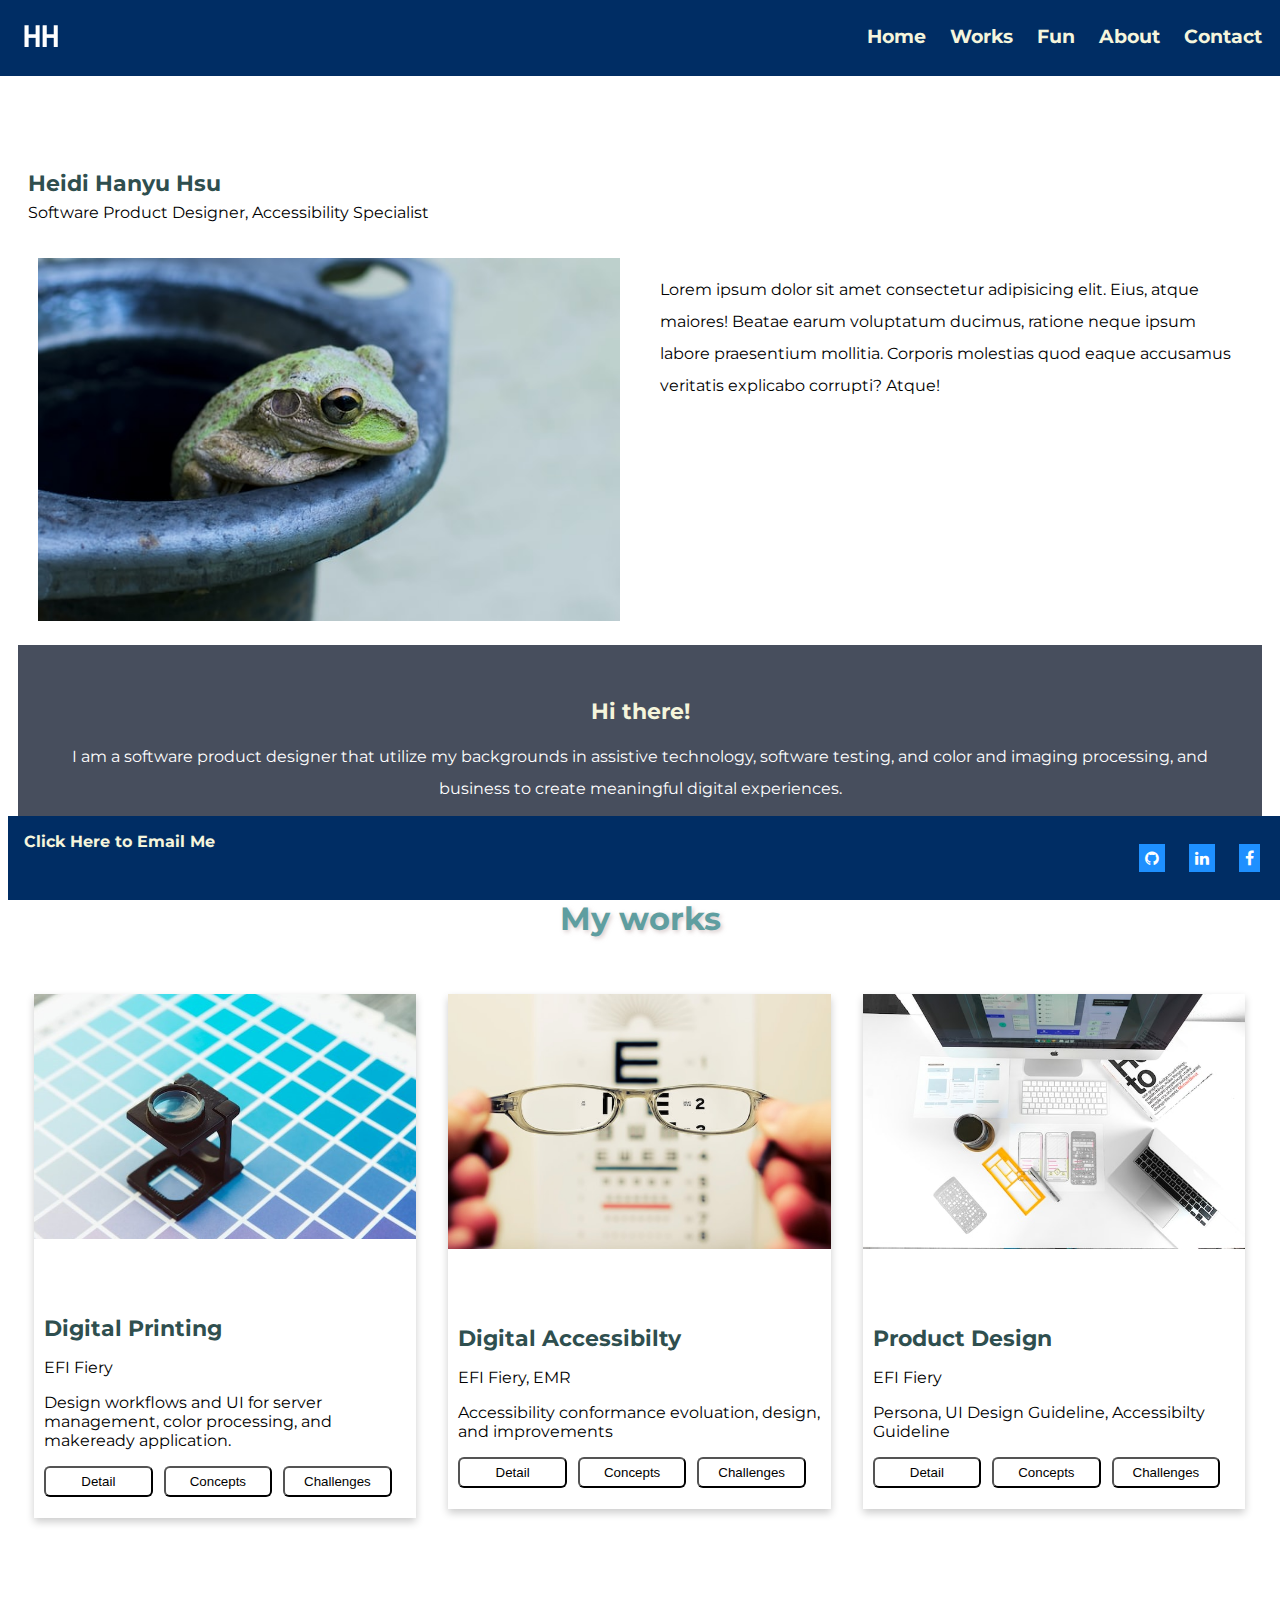
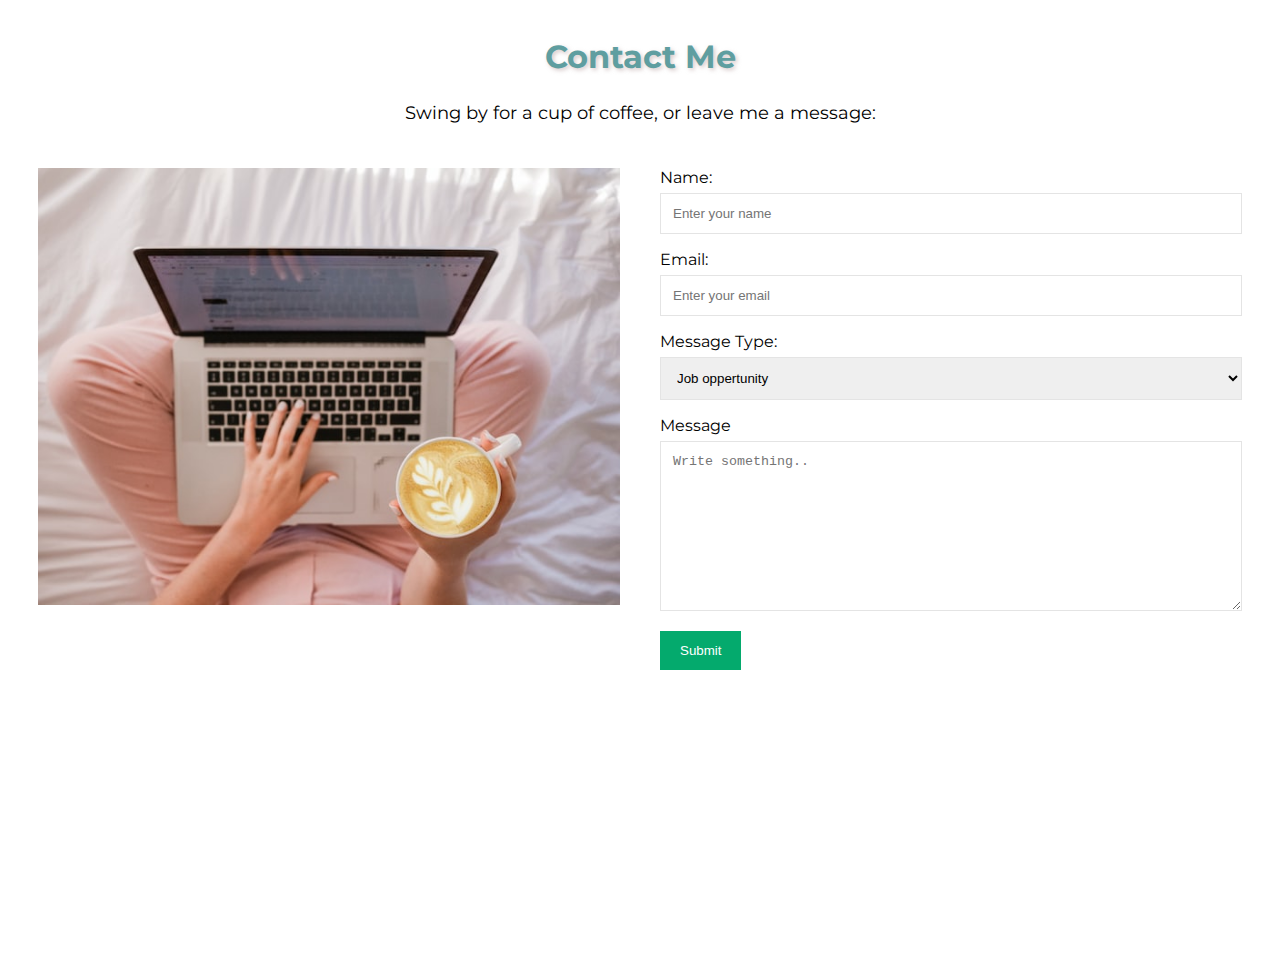
<file: index.html>
<!DOCTYPE html>
<html lang="en">
<head>
    <meta charset="UTF-8">
    <meta http-equiv="X-UA-Compatible" content="IE=edge">
    <meta name="viewport" content="width=device-width, initial-scale=1.0">
    <link rel="stylesheet" href="styles.css">
    <link rel="stylesheet" href="https://cdnjs.cloudflare.com/ajax/libs/font-awesome/4.7.0/css/font-awesome.min.css">
    <title>Heidi Hsu portfolio</title>
</head>

<body>
    <header>
        <nav>
            <a class="logo" href="index.com">
                <img src="images/i_HH.png" alt="logo"> </a>
            <ul class="menu-list">
                <li><a href="index.html">Home</a></li>
                <li><a href="works.html">Works</a></li>
                <li><a href="fun.html">Fun</a></li>
                <li><a href="aboutMe.html">About</a></li>
                <li><a href="contact.html">Contact</a></li>
                </ul>
        </nav>
    </header>   

<main>
<div class="container">
  <div class="title">
   <h3>Heidi Hanyu Hsu</h3>
   <p style="margin:0;">Software Product Designer, Accessibility Specialist </p> 
  </div>
  
  <div class="row">
    <div class="column">
      <img src="images/frogpot.jpg" style="width:100%">
    </div>
    <div class="column">
        <p style="line-height: 200%;">Lorem ipsum dolor sit amet consectetur adipisicing elit. Eius, atque maiores! Beatae earum voluptatum ducimus, ratione neque ipsum labore praesentium mollitia. Corporis molestias quod eaque accusamus veritatis explicabo corrupti? Atque!</p>
    </div>
  </div>

<div class="aboutSum">
    <h3 style="color:beige;">Hi there!</h3>
    <p style="line-height: 200%;">I am a software product designer that utilize my backgrounds in assistive technology, software testing, and color and imaging processing, and business to create meaningful digital experiences.
</div>
  
<h2 style="text-align:center; margin:3rem;">My works</h2>
  <div class="row">
    <div class="column3">
      <div class="card">
        <img src="images/loop.jpg" alt="loop" style="width:100%">
        <div class="container">
          <h3>Digital Printing</h3>
          <p>EFI Fiery</p>
          <p>Design workflows and UI for server management, color processing, and makeready application.</p>
          <p><button class="btn">Detail</button></p>
          <p><button class="btn">Concepts</button></p>
          <p><button class="btn">Challenges</button></p>
        </div>
      </div>
    </div>
  
    <div class="column3">
      <div class="card">
        <img src="images/A11y.jpg" alt="Accessibility Improvements" style="width:100%">
        <div class="container">
          <h3>Digital Accessibilty</h3>
          <p>EFI Fiery, EMR</p>
          <p>Accessibility conformance evoluation, design, and improvements</p>
          <p><button class="btn">Detail</button></p>
          <p><button class="btn">Concepts</button></p>
          <p><button class="btn">Challenges</button></p>
        </div>
      </div>
    </div>
  
    <div class="column3">
      <div class="card">
        <img src="images/PDG.jpg" alt="John" style="width:100%">
        <div class="container">
            <h3>Product Design</h3>
            <p>EFI Fiery</p>
            <p>Persona, UI Design Guideline, Accessibilty Guideline </p>
            <p><button class="btn">Detail</button></p>
            <p><button class="btn">Concepts</button></p>
            <p><button class="btn">Challenges</button></p>
        </div>
      </div>
    </div>
  </div>

  <div style="text-align:center">
    <h2>Contact Me</h2>
    <p style="font-size: large">Swing by for a cup of coffee, or leave me a message:</p>
  </div>

  <div class="row">
    <div class="column">
      <img src="images/coffe-laptop.jpg" style="width:100%">
    </div>

    <div class="column">
      <form action="/action_page.php">
        <label for="name">Name:</label>
        <input type="text" id="name" name="name" placeholder="Enter your name">

        <label for="email">Email:</label>
        <input type="email" id="email" name="email" placeholder="Enter your email">

        <label for="topic">Message Type:</label>
        <select id="topic" name="topic">
          <option value="job">Job oppertunity</option>
          <option value="design">Design idea</option>
          <option value="fun">Fun stuff</option>
          <option value="hello">Suggestions</option>
          <option value="other">Others</option>
        </select>

        <label for="message">Message</label>
        <textarea id="message" name="message" placeholder="Write something.." style="height:170px"></textarea>
      
        <input type="submit" value="Submit">

      </form>
    </div>
</div>
</div>
</main>
 
 

<footer>
    <div class="footer-email">
        <a href="mailto:yourEmail@example.com">
        Click Here to Email Me</a>
    </div>
    <div class="footer-icons">
        <a href="#" class="fa fa-facebook"></a>
        <a href="#" class="fa fa-linkedin"></a>
        <a href="#" class="fa fa-github"></a>
    </div>
</footer>


</body>
</html>
</file>
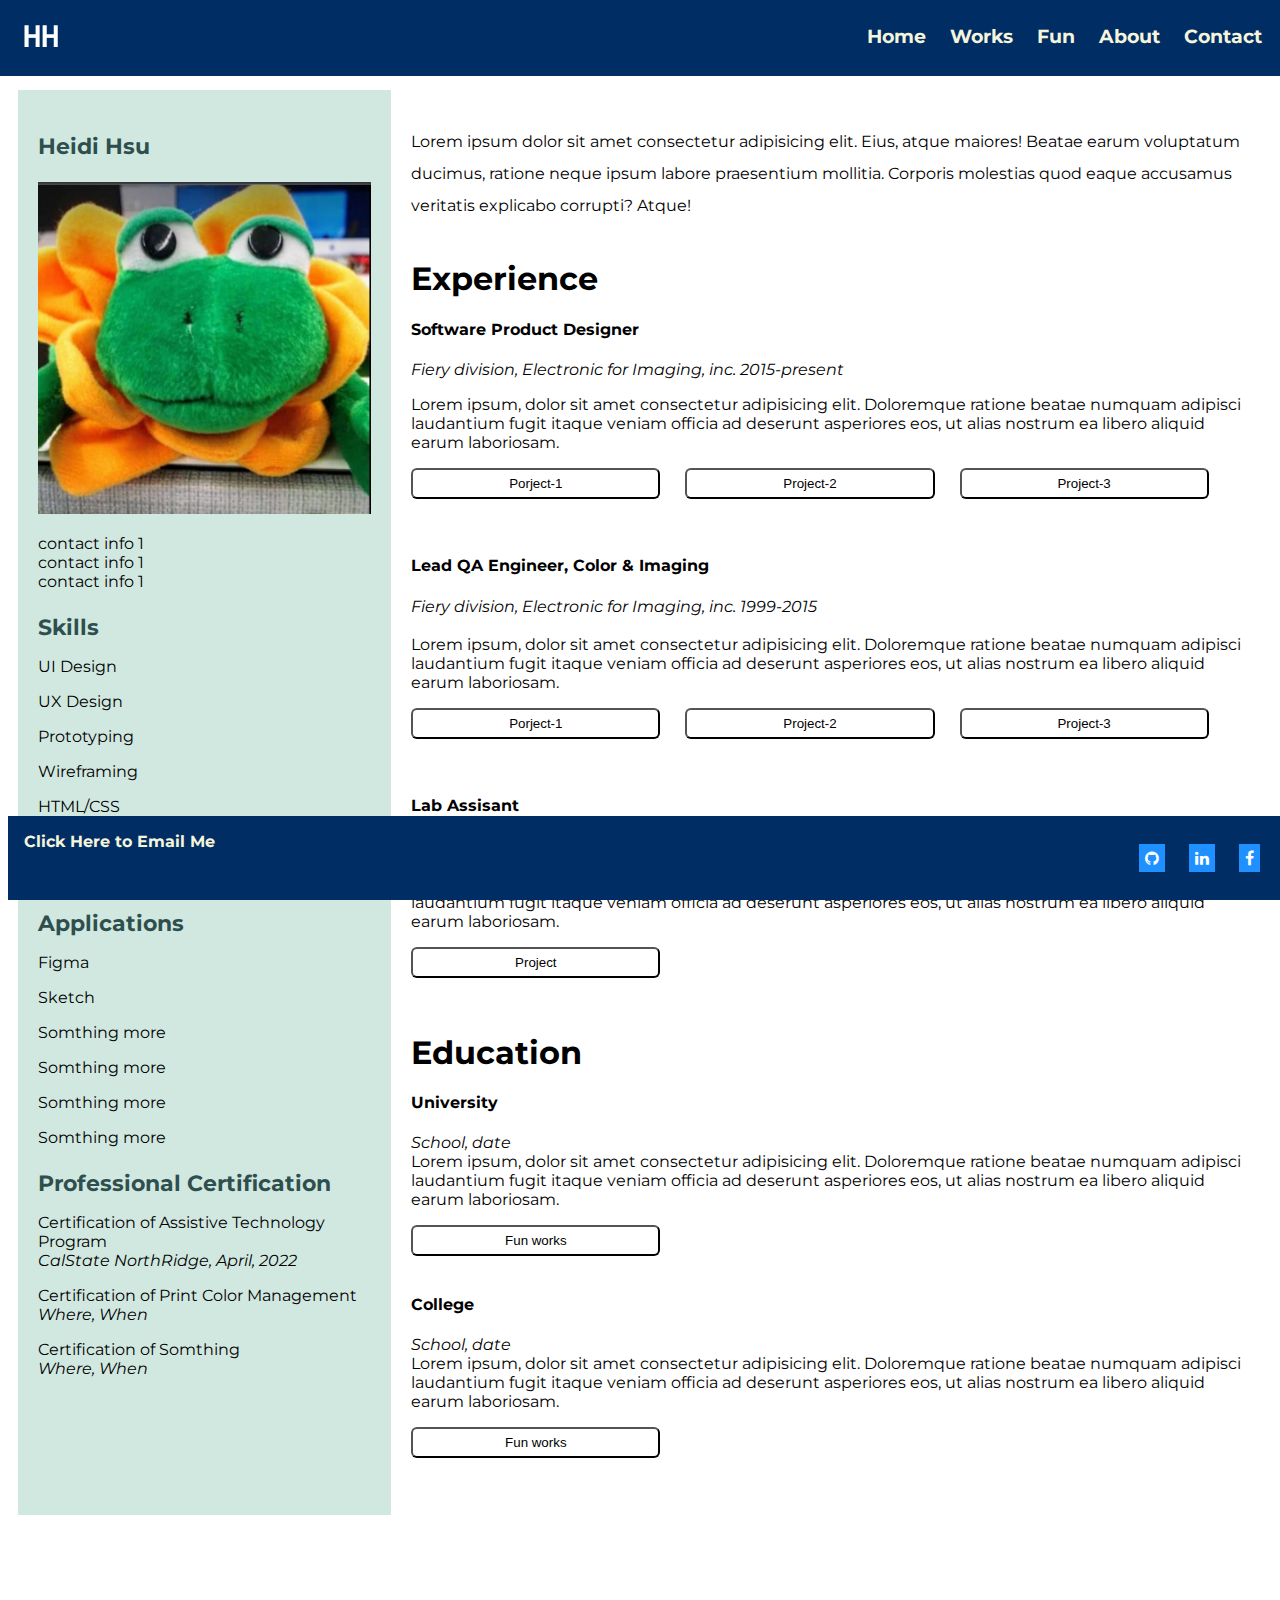
<file: aboutMe.html>
<!DOCTYPE html>
<html lang="en">
<head>
    <meta charset="UTF-8">
    <meta http-equiv="X-UA-Compatible" content="IE=edge">
    <meta name="viewport" content="width=device-width, initial-scale=1.0">
    <link rel="stylesheet" href="styles.css">
    <link rel="stylesheet" href="https://cdnjs.cloudflare.com/ajax/libs/font-awesome/4.7.0/css/font-awesome.min.css">
    <title>About Me</title>
</head>

<body>
    <header>
        <nav>
            <a class="logo" href="index.com">
                <img src="images/i_HH.png" alt="logo"> </a>
            <ul class="menu-list">
                <li><a href="index.html">Home</a></li>
                <li><a href="works.html">Works</a></li>
                <li><a href="fun.html">Fun</a></li>
                <li><a href="aboutMe.html">About</a></li>
                <li><a href="contact.html">Contact</a></li>
                </ul>
        </nav>
    </header>   


<main>
<div class="resume">
    <div class="side">
        <h3>Heidi Hsu</h3>
        <img src="images/frog_small.jpg" style="width:100%; margin-top: 16px;">
        <p>contact info 1 <br>
        contact info 1 <br>
        contact info 1</p>

        <h3>Skills</h3>
            <p>UI Design </p>
            <p>UX Design</p>
            <p>Prototyping</p>
            <p>Wireframing</p>
            <p>HTML/CSS</p>
            <p>Accessibilty testing</p>
            <p>something more</p>

        <h3>Applications</h3>
            <p>Figma</p>
            <p>Sketch</p>
            <p>Somthing more</p>
            <p>Somthing more</p>
            <p>Somthing more</p>
            <p>Somthing more</p>
        
        <h3>Professional Certification</h3>
            <p>Certification of Assistive Technology Program<br>
            <em>CalState NorthRidge, April, 2022</em></p>

            <p>Certification of Print Color Management<br>
                <em>Where, When</em></p>
            <p>Certification of Somthing<br>
                <em>Where, When</em></p>
    </div>     


    <div class="resume_text">
        <p style="line-height: 200%;">Lorem ipsum dolor sit amet consectetur adipisicing elit. Eius, atque maiores! Beatae earum voluptatum ducimus, ratione neque ipsum labore praesentium mollitia. Corporis molestias quod eaque accusamus veritatis explicabo corrupti? Atque!</p>

        <h1>Experience</h1>
        
    <div class="res_card">
        <h4>Software Product Designer</h4>
        <p><em>Fiery division, Electronic for Imaging, inc. 2015-present </em></p>
        <p>Lorem ipsum, dolor sit amet consectetur adipisicing elit. Doloremque ratione beatae numquam adipisci laudantium fugit itaque veniam officia ad deserunt asperiores eos, ut alias nostrum ea libero aliquid earum laboriosam. <br>
        <p><button class="btn">Porject-1</button></p>
        <p><button class="btn">Project-2</button></p>
        <p><button class="btn">Project-3</button></p>
        <br>
    </div>
    
    <div class="res_card">
        <h4>Lead QA Engineer, Color & Imaging</h4>
        <p><em>Fiery division, Electronic for Imaging, inc. 1999-2015 </em><br>
        <br>
        Lorem ipsum, dolor sit amet consectetur adipisicing elit. Doloremque ratione beatae numquam adipisci laudantium fugit itaque veniam officia ad deserunt asperiores eos, ut alias nostrum ea libero aliquid earum laboriosam.<br>
        <p><button class="btn">Porject-1</button></p>
        <p><button class="btn">Project-2</button></p>
        <p><button class="btn">Project-3</button></p>
        <br>
    </div>
    
    <div class="res_card">
        <h4>Lab Assisant</h4>
        <p><em>San Jose State University, House Services, date</em><br>
        <br>
        Lorem ipsum, dolor sit amet consectetur adipisicing elit. Doloremque ratione beatae numquam adipisci laudantium fugit itaque veniam officia ad deserunt asperiores eos, ut alias nostrum ea libero aliquid earum laboriosam.<br>
        <p><button class="btn">Project</button></p>
        </p>
    </div>
    
    <h1>Education</h1>

    <div class="res_card">

        <h4>University</h4>
        <p><em>School, date</em><br>
            Lorem ipsum, dolor sit amet consectetur adipisicing elit. Doloremque ratione beatae numquam adipisci laudantium fugit itaque veniam officia ad deserunt asperiores eos, ut alias nostrum ea libero aliquid earum laboriosam.</p>
            <p><button class="btn">Fun works</button></p>        
        </div>
    
        <div class="res_card">    
        <h4>College</h4>
        <p><em>School, date</em><br>
            Lorem ipsum, dolor sit amet consectetur adipisicing elit. Doloremque ratione beatae numquam adipisci laudantium fugit itaque veniam officia ad deserunt asperiores eos, ut alias nostrum ea libero aliquid earum laboriosam.</p>        
            <p><button class="btn">Fun works</button></p>        
        </div>
    </div>
</main>

<footer>
    <div class="footer-email">
        <a href="mailto:yourEmail@example.com">
        Click Here to Email Me</a>
    </div>
    <div class="footer-icons">
        <a href="#" class="fa fa-facebook"></a>
        <a href="#" class="fa fa-linkedin"></a>
        <a href="#" class="fa fa-github"></a>
    </div>
</footer>


</body>
</html>
</file>
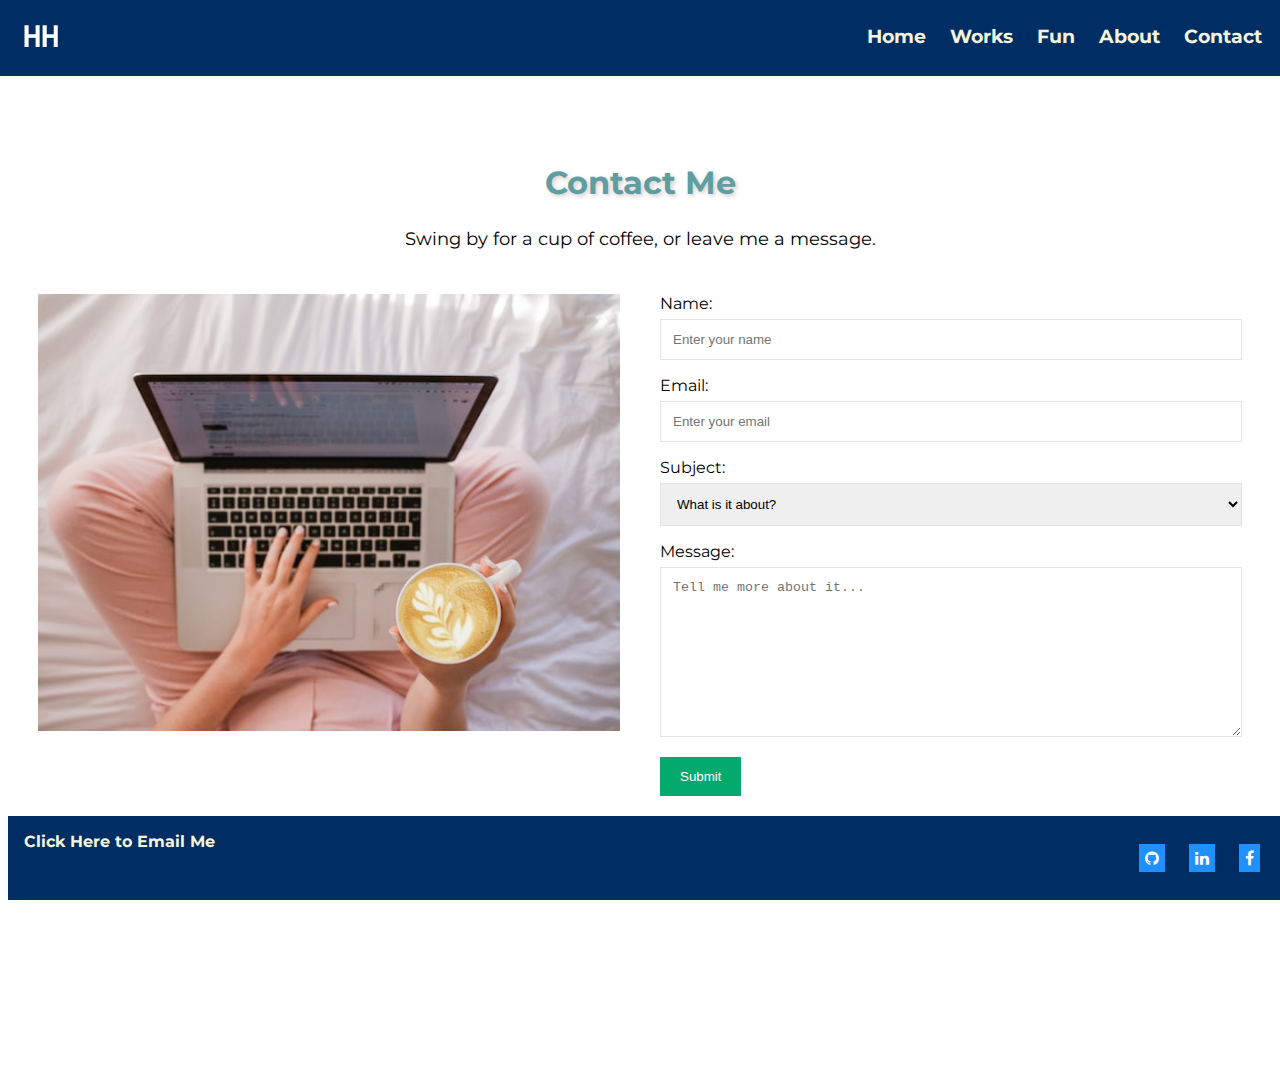
<file: contact.html>
<!DOCTYPE html>
<html lang="en">
<head>
    <meta charset="UTF-8">
    <meta http-equiv="X-UA-Compatible" content="IE=edge">
    <meta name="viewport" content="width=device-width, initial-scale=1.0">
    <link rel="stylesheet" href="styles.css">
    <link rel="stylesheet" href="https://cdnjs.cloudflare.com/ajax/libs/font-awesome/4.7.0/css/font-awesome.min.css">
    <title>Contact Heidi</title>
</head>

<body>
<header>
    <nav>
        <a class="logo" href="index.com">
            <img src="images/i_HH.png" alt="logo"> </a>
        <ul class="menu-list">
            <li><a href="index.html">Home</a></li>
            <li><a href="works.html">Works</a></li>
            <li><a href="fun.html">Fun</a></li>
            <li><a href="aboutMe.html">About</a></li>
            <li><a href="contact.html">Contact</a></li>
            </ul>
    </nav>
</header>   

<main>

<div class="container">
  <div style="text-align:center">
    <h2>Contact Me</h2>
    <p style="font-size: large">Swing by for a cup of coffee, or leave me a message.</p>
  </div>

  <div class="row">
    <div class="column">
      <img src="images/coffe-laptop.jpg" style="width:100%">
    </div>

    <div class="column">
      <form action="/action_page.php">
        <label for="name">Name:</label>
        <input type="text" id="name" name="name" placeholder="Enter your name">

        <label for="email">Email:</label>
        <input type="email" id="email" name="email" placeholder="Enter your email">

        <label for="topic">Subject:</label>
        <select id="topic" name="topic">
          <option value="job">Job oppertunity</option>
          <option value="design">Design idea</option>
          <option value="fun">Fun stuff</option>
          <option value="hello">Suggestions</option>
          <option value="other">Random thoughts</option>
          <option value="" disabled selected hidden>What is it about?</option>
        </select>

        <label for="message">Message:</label>
        <textarea id="message" name="message" placeholder="Tell me more about it..." style="height:170px"></textarea>
      
        <input type="submit" value="Submit">

      </form>
    </div>
  </div>
</div>

</main>


<footer>
    <div class="footer-email">
        <a href="mailto:yourEmail@example.com">
        Click Here to Email Me</a>
    </div>
    <div class="footer-icons">
        <a href="#" class="fa fa-facebook"></a>
        <a href="#" class="fa fa-linkedin"></a>
        <a href="#" class="fa fa-github"></a>
    </div>
</footer>

</body>

</html>
</file>
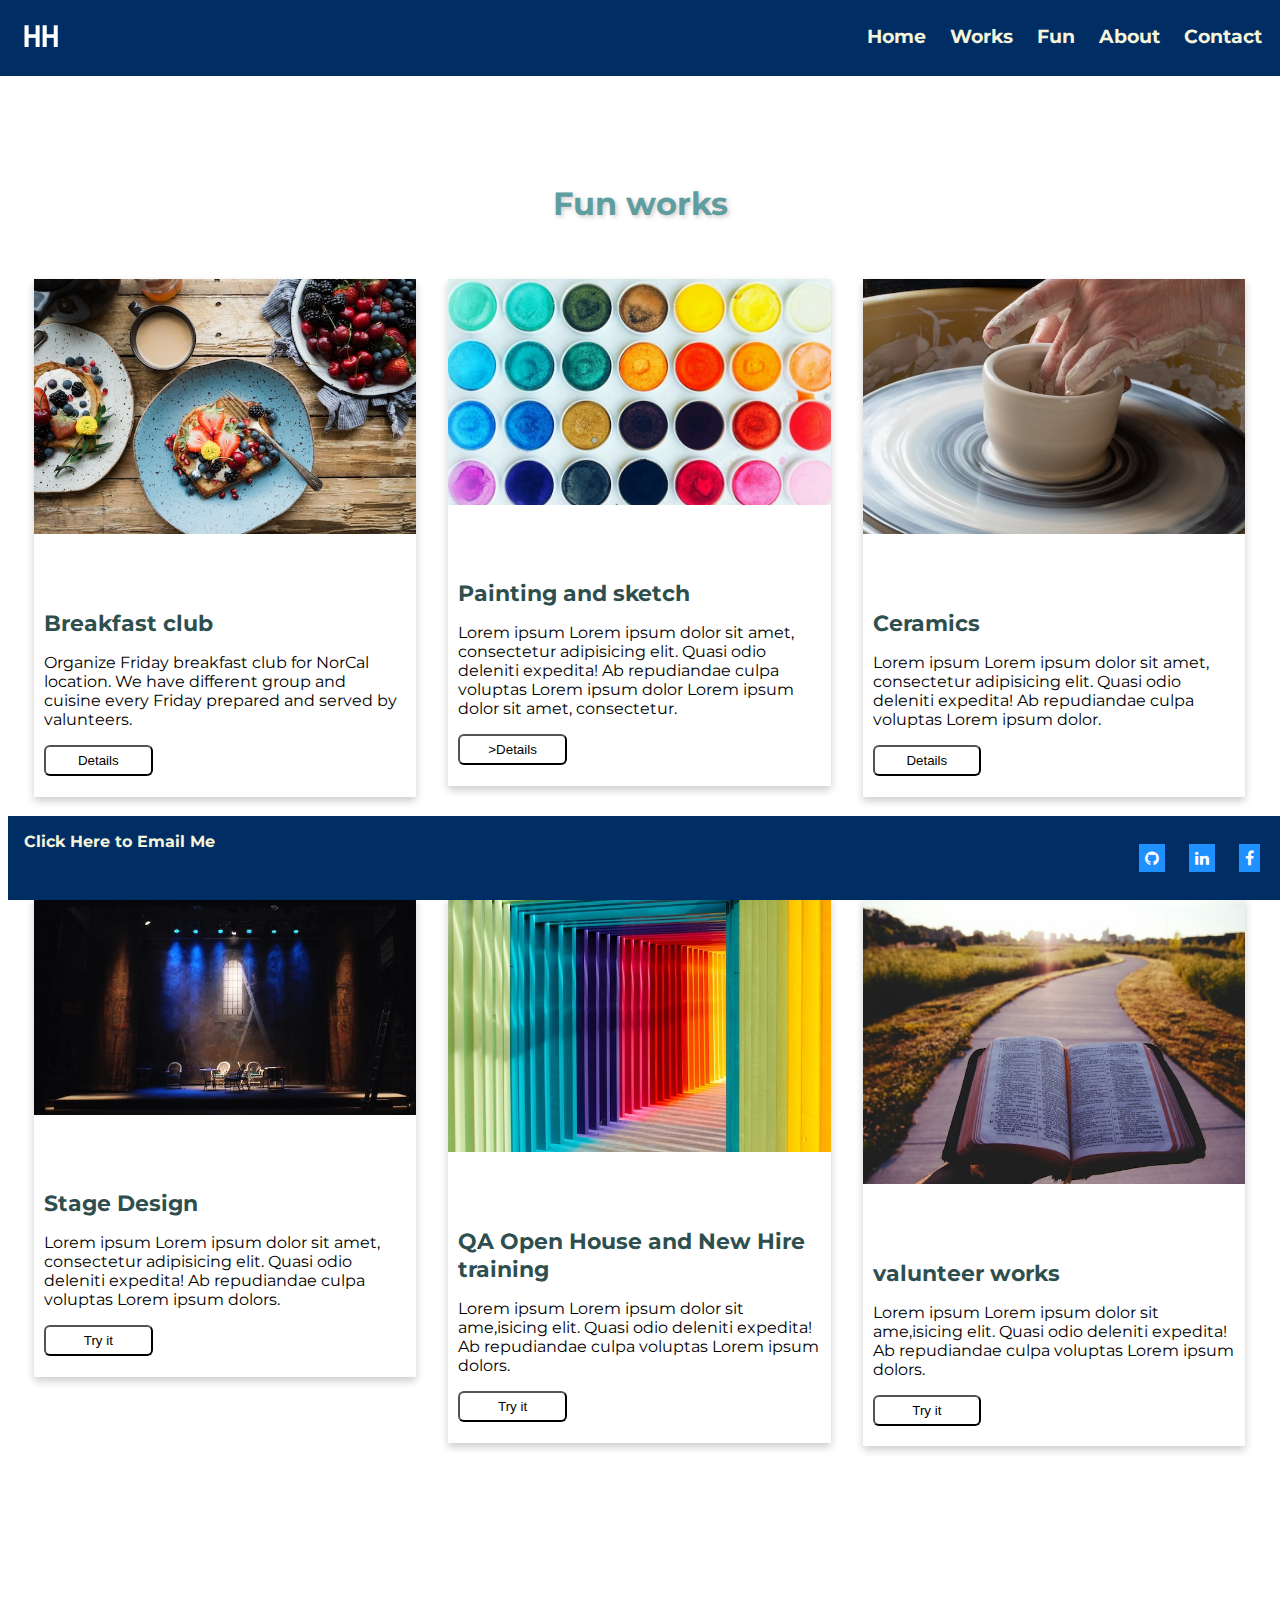
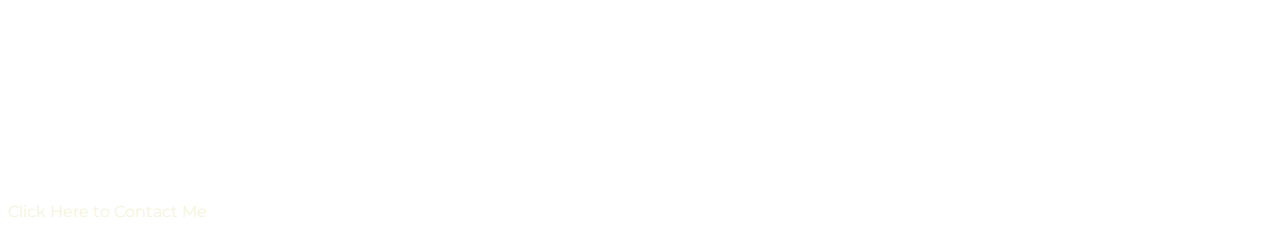
<file: fun.html>
<!DOCTYPE html>
<html lang="en">
<head>
    <meta charset="UTF-8">
    <meta http-equiv="X-UA-Compatible" content="IE=edge">
    <meta name="viewport" content="width=device-width, initial-scale=1.0">
    <link rel="stylesheet" href="styles.css">    
    <link rel="stylesheet" href="https://cdnjs.cloudflare.com/ajax/libs/font-awesome/4.7.0/css/font-awesome.min.css">
    <title>Fun Stuff</title>
</head>

<body>
    <header>
        <nav>
            <a class="logo" href="index.com">
                <img src="images/i_HH.png" alt="logo"> </a>
            <ul class="menu-list">
                <li><a href="index.html">Home</a></li>
                <li><a href="works.html">Works</a></li>
                <li><a href="fun.html">Fun</a></li>
                <li><a href="aboutMe.html">About</a></li>
                <li><a href="contact.html">Contact</a></li>
                </ul>
        </nav>
    </header>   

<main>
<div class="container">
    <h2 style="text-align:center; margin:3rem;">Fun works</h2>

    <div class="row">
      <div class="column3">
        <div class="card">
          <img src="images/breakfast.jpg" alt="loop" style="width:100%">
          <div class="container">
            <h3>Breakfast club</h3>
            <p>Organize Friday breakfast club for NorCal location. We have different group and cuisine every Friday prepared and served by valunteers.</p>
            <p><button class="btn">Details</button></p>
          </div>
        </div>
      </div>
    
      <div class="column3">
          <div class="card">
            <img src="images/paint.jpg" alt="loop" style="width:100%">
            <div class="container">
              <h3>Painting and sketch</h3>
              <p>Lorem ipsum Lorem ipsum dolor sit amet, consectetur adipisicing elit. Quasi odio deleniti expedita! Ab repudiandae culpa voluptas Lorem ipsum dolor Lorem ipsum dolor sit amet, consectetur. </p>
              <p><button class="btn">>Details</button></p>
            </div>
          </div>
      </div>

      <div class="column3">
        <div class="card">
          <img src="images/pottery.jpg" alt="loop" style="width:100%">
          <div class="container">
            <h3>Ceramics</h3>
            <p>Lorem ipsum Lorem ipsum dolor sit amet, consectetur adipisicing elit. Quasi odio deleniti expedita! Ab repudiandae culpa voluptas Lorem ipsum dolor.</p>
            <p><button class="btn">Details</button></p>
          </div>
        </div>
      </div>

    </div>        

    <div class="row">
        <div class="column3">
          <div class="card">
            <img src="images/stageDesign.jpg" alt="loop" style="width:100%">
            <div class="container">
              <h3>Stage Design</h3>
              <p>Lorem ipsum Lorem ipsum dolor sit amet, consectetur adipisicing elit. Quasi odio deleniti expedita! Ab repudiandae culpa voluptas Lorem ipsum dolors.</p>
              <p><button class="btn">Try it</button></p>
            </div>
          </div>
        </div>
      
        <div class="column3">
            <div class="card">
              <img src="images/ramp.jpg" alt="loop" style="width:100%">
              <div class="container">
                <h3>QA Open House and New Hire training</h3>
                <p>Lorem ipsum Lorem ipsum dolor sit ame,isicing elit. Quasi odio deleniti expedita! Ab repudiandae culpa voluptas Lorem ipsum dolors.</p>
                <p><button class="btn">Try it</button></p>
              </div>
            </div>
        </div>
  
        <div class="column3">
          <div class="card">
            <img src="images/mission.jpg" alt="loop" style="width:100%">
            <div class="container">
              <h3>valunteer works</h3>
              <p>Lorem ipsum Lorem ipsum dolor sit ame,isicing elit. Quasi odio deleniti expedita! Ab repudiandae culpa voluptas Lorem ipsum dolors.</p>
              <p><button class="btn">Try it</button></p>
            </div>
          </div>
        </div>
  
      </div>      

</div>
</main>


<footer>
    <div class="footer-email">
        <a href="mailto:yourEmail@example.com">
        Click Here to Email Me</a>
    </div>
    <div class="footer-icons">
        <a href="#" class="fa fa-facebook"></a>
        <a href="#" class="fa fa-linkedin"></a>
        <a href="#" class="fa fa-github"></a>
    </div>
</footer>


</body>

</html><p><a href="mailto:yourEmail@example.com">
               Click Here to Contact Me</a></p>
          </address>
</file>
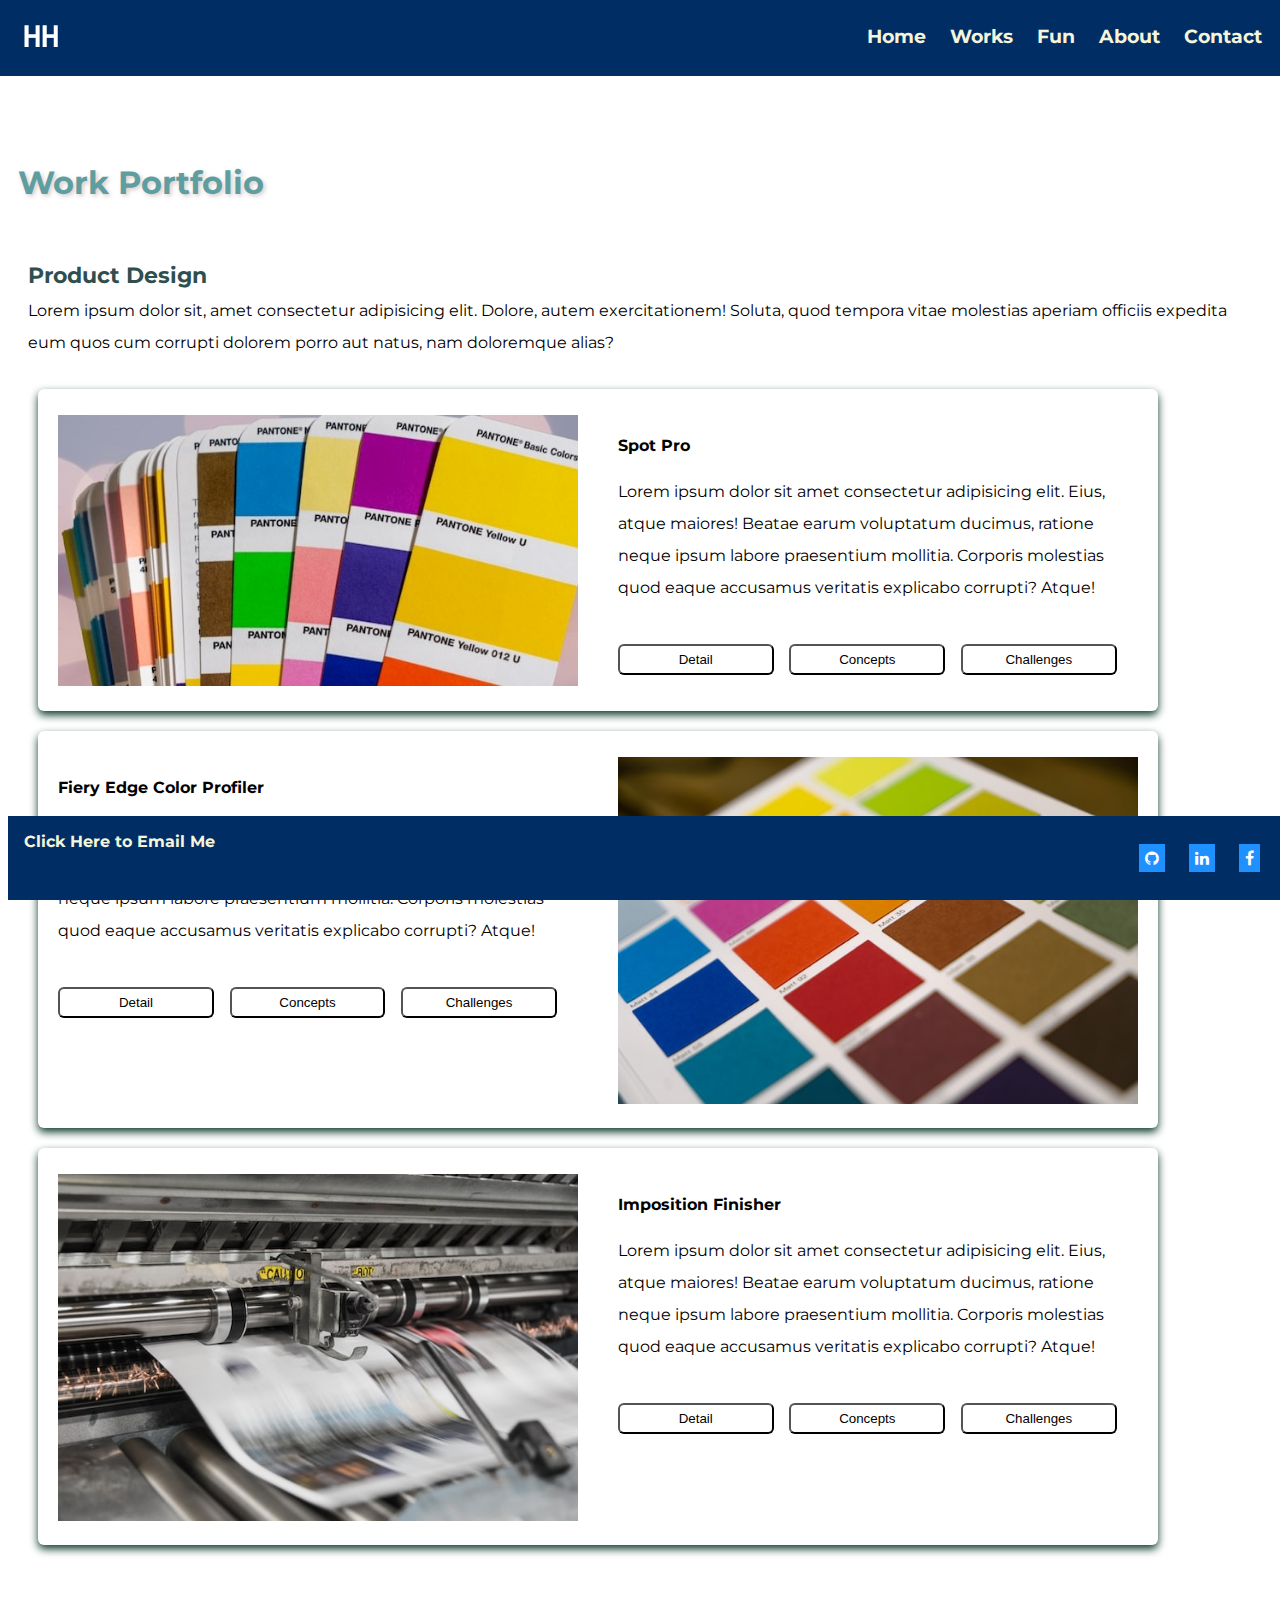
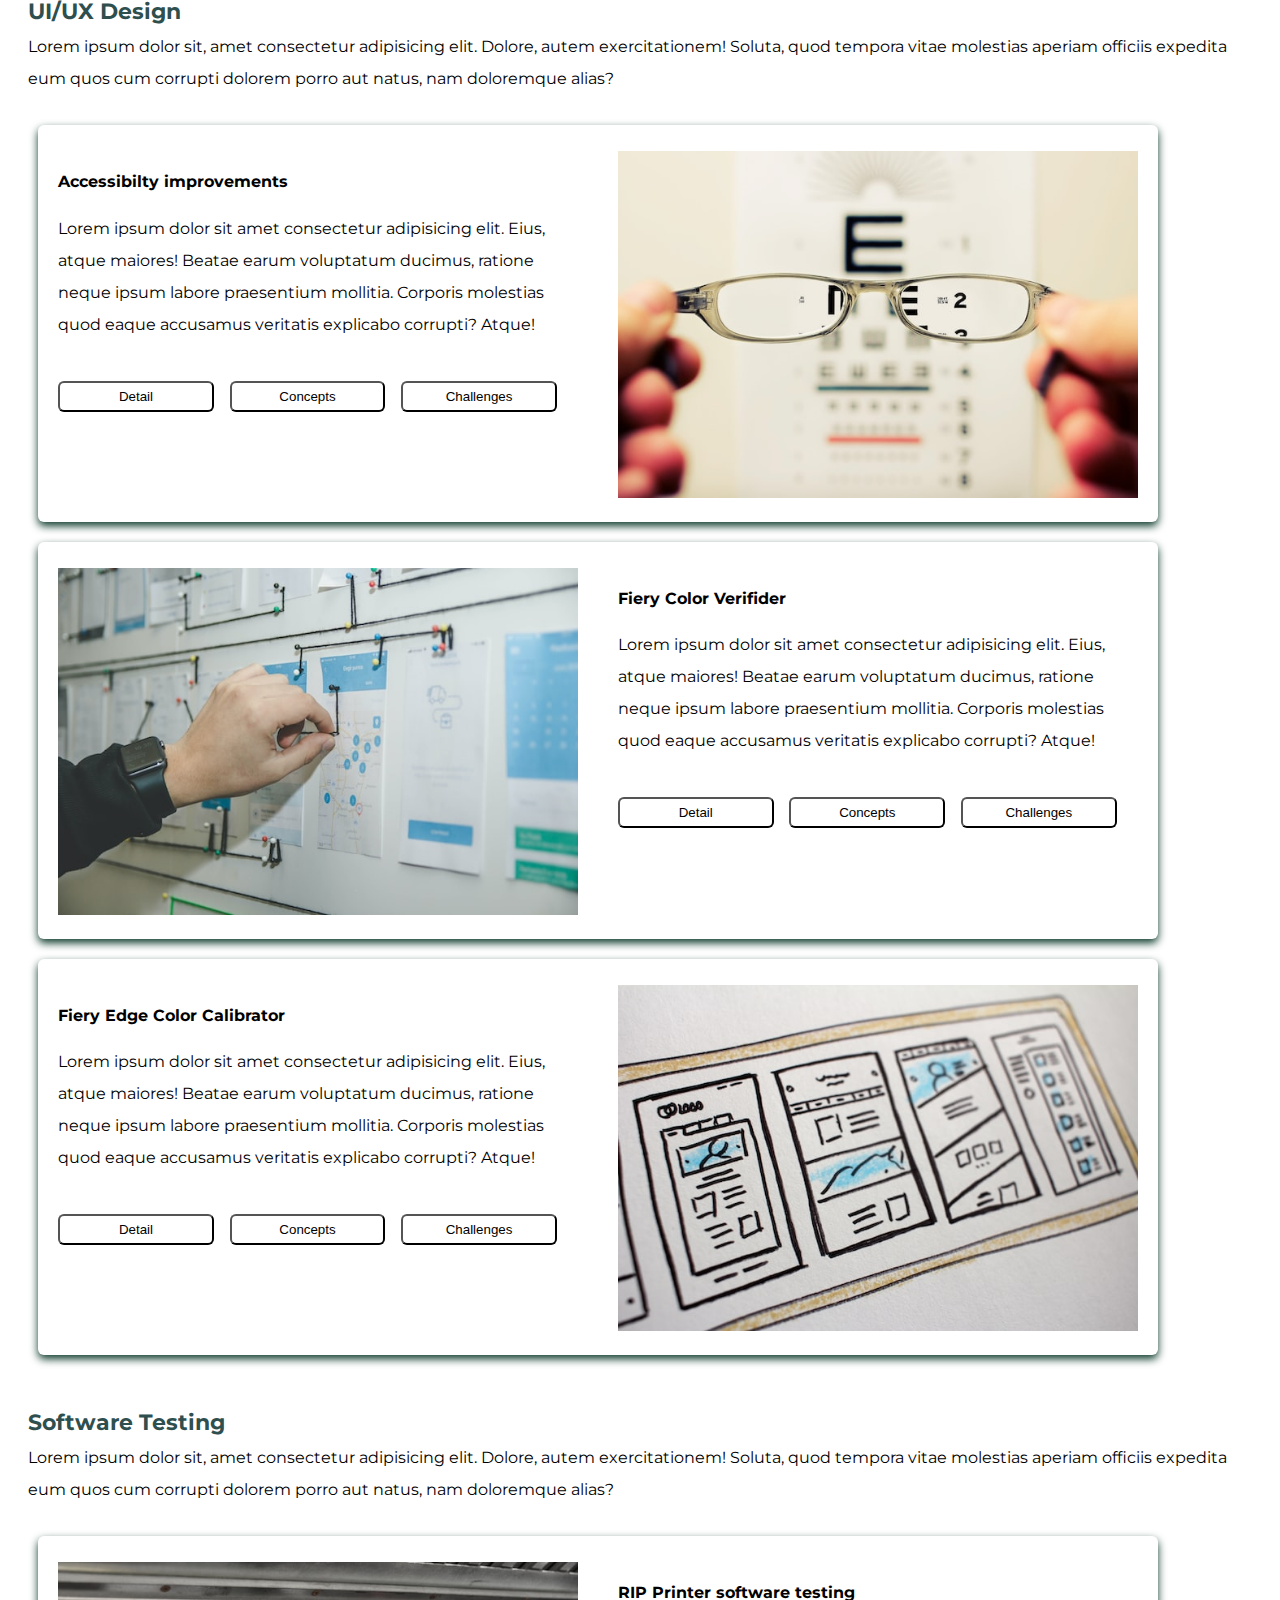
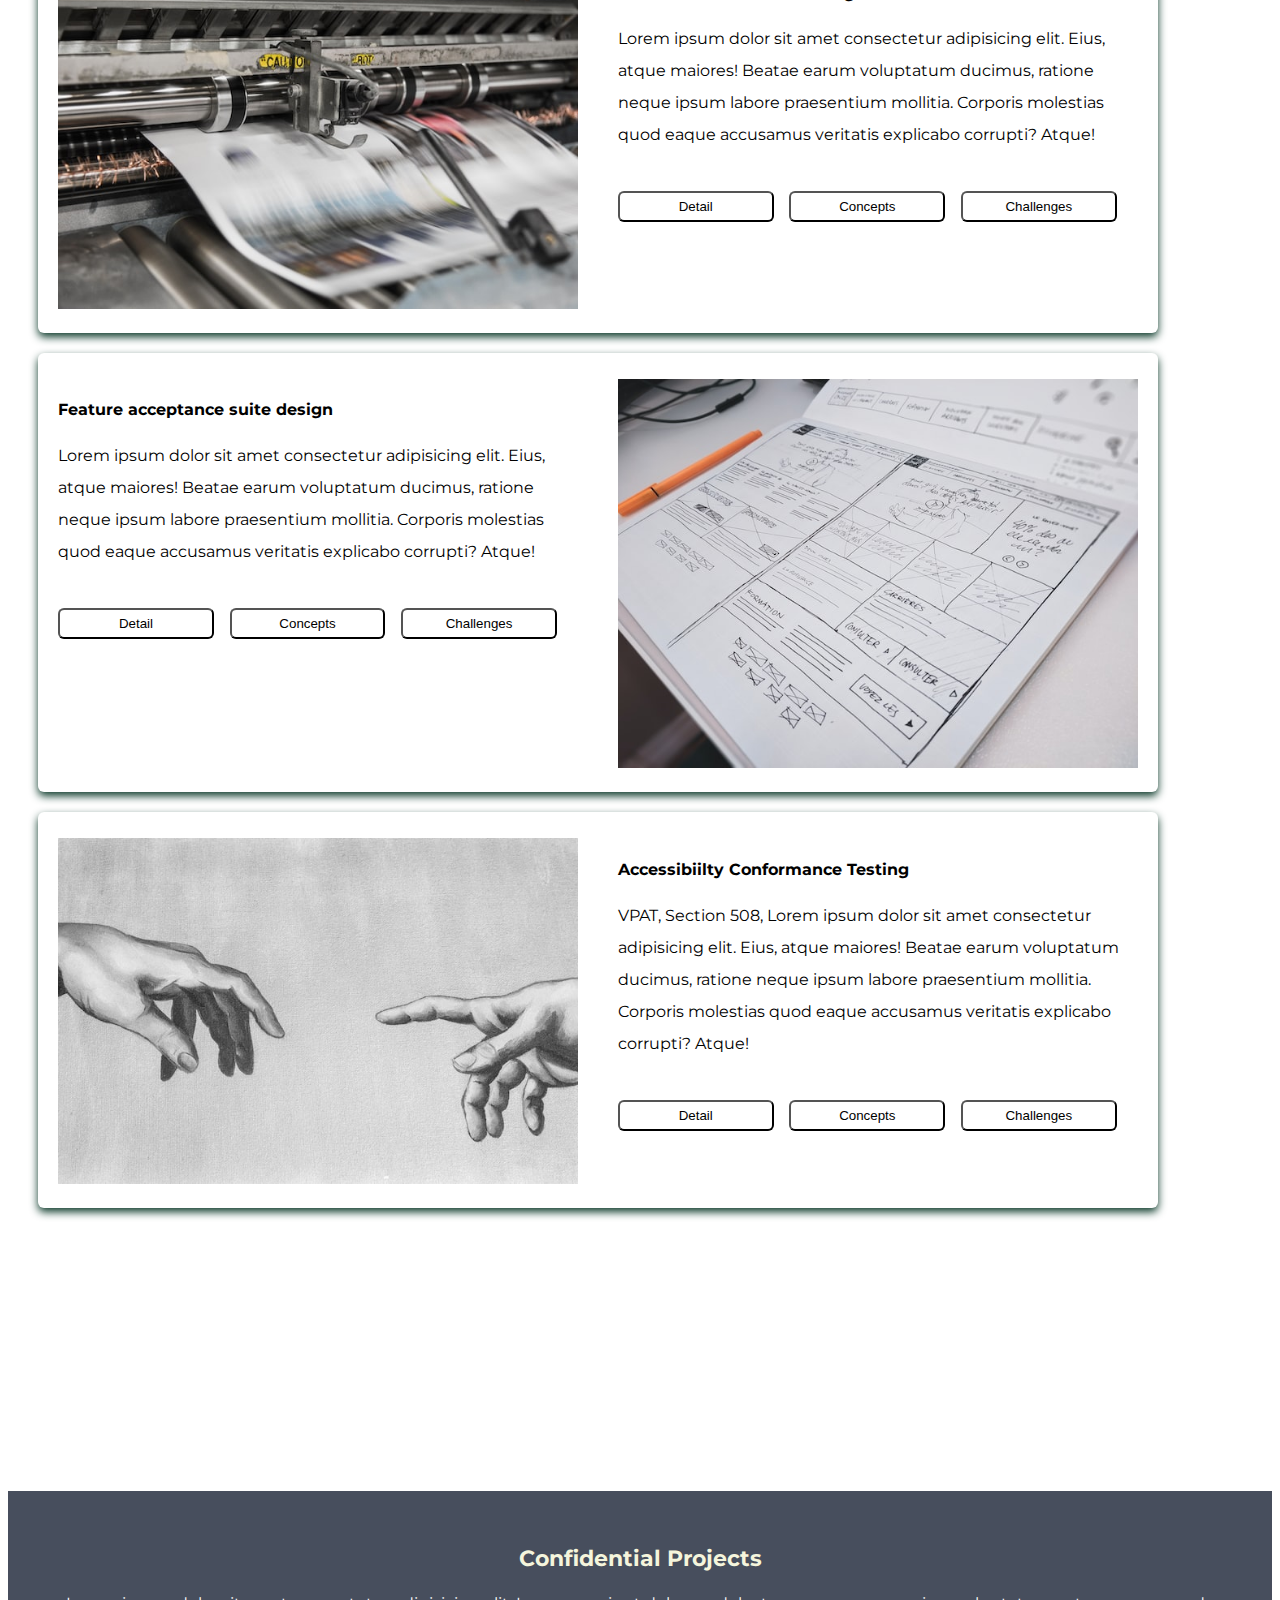
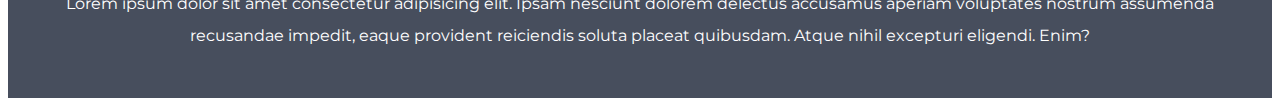
<file: works.html>
<!DOCTYPE html>
<html lang="en">
<head>
    <meta charset="UTF-8">
    <meta http-equiv="X-UA-Compatible" content="IE=edge">
    <meta name="viewport" content="width=device-width, initial-scale=1.0">
    <link rel="stylesheet" href="styles.css">
    <link rel="stylesheet" href="https://cdnjs.cloudflare.com/ajax/libs/font-awesome/4.7.0/css/font-awesome.min.css">
    <title>Heidi's Works</title>
</head>

<body>
    <header>
        <nav>
            <a class="logo" href="index.com">
                <img src="images/i_HH.png" alt="logo"> </a>
            <ul class="menu-list">
                <li><a href="index.html">Home</a></li>
                <li><a href="works.html">Works</a></li>
                <li><a href="fun.html">Fun</a></li>
                <li><a href="aboutMe.html">About</a></li>
                <li><a href="contact.html">Contact</a></li>
                </ul>
        </nav>
    </header>   
    
<main>
<div class="container">
    <h2>Work Portfolio</h2>

    <div class="title">
     <h3>Product Design</h3>
     <p style="margin:0; line-height: 200%;">Lorem ipsum dolor sit, amet consectetur adipisicing elit. Dolore, autem exercitationem! Soluta, quod tempora vitae molestias aperiam officiis expedita eum quos cum corrupti dolorem porro aut natus, nam doloremque alias? </p> 
    </div>
    
<div class="row">
    <div class="pro_card">
        <div class="column">
            <img src="images/pantone.jpg" style="width: 100%;">
        </div>
      
        <div class="column">
          <h4> Spot Pro</h4>
          <p style="line-height: 200%; padding-bottom: 24px;">Lorem ipsum dolor sit amet consectetur adipisicing elit. Eius, atque maiores! Beatae earum voluptatum ducimus, ratione neque ipsum labore praesentium mollitia. Corporis molestias quod eaque accusamus veritatis explicabo corrupti? Atque!</p>
          <p><button class="btn">Detail</button></p>
          <p><button class="btn">Concepts</button></p>
          <p><button class="btn">Challenges</button></p>
        </div>
    </div>

    <div class="pro_card"> 
        <div class="column">
          <h4> Fiery Edge Color Profiler</h4>
          <p style="line-height: 200%; padding-bottom: 24px;">Lorem ipsum dolor sit amet consectetur adipisicing elit. Eius, atque maiores! Beatae earum voluptatum ducimus, ratione neque ipsum labore praesentium mollitia. Corporis molestias quod eaque accusamus veritatis explicabo corrupti? Atque!</p>
          <p><button class="btn">Detail</button></p>
          <p><button class="btn">Concepts</button></p>
          <p><button class="btn">Challenges</button></p>
        </div>
        <div class="column">
            <img src="images/patchpage.jpg" style="width: 100%;">
        </div>
        </div>

    <div class="pro_card">
        <div class="column">
            <img src="images/hsij.jpg" style="width: 100%;">
        </div>
          
        <div class="column">
            <h4> Imposition Finisher</h4>
            <p style="line-height: 200%; padding-bottom: 24px;">Lorem ipsum dolor sit amet consectetur adipisicing elit. Eius, atque maiores! Beatae earum voluptatum ducimus, ratione neque ipsum labore praesentium mollitia. Corporis molestias quod eaque accusamus veritatis explicabo corrupti? Atque!</p>
            <p><button class="btn">Detail</button></p>
            <p><button class="btn">Concepts</button></p>
            <p><button class="btn">Challenges</button></p>
        </div>
    </div>

    <div class="title">
        <h3>UI/UX Design</h3>
        <p style="margin:0; line-height: 200%;">Lorem ipsum dolor sit, amet consectetur adipisicing elit. Dolore, autem exercitationem! Soluta, quod tempora vitae molestias aperiam officiis expedita eum quos cum corrupti dolorem porro aut natus, nam doloremque alias? </p> 
    </div>

    <div class="pro_card"> 
        <div class="column">
          <h4> Accessibilty improvements</h4>
          <p style="line-height: 200%; padding-bottom: 24px;">Lorem ipsum dolor sit amet consectetur adipisicing elit. Eius, atque maiores! Beatae earum voluptatum ducimus, ratione neque ipsum labore praesentium mollitia. Corporis molestias quod eaque accusamus veritatis explicabo corrupti? Atque!</p>
          <p><button class="btn">Detail</button></p>
          <p><button class="btn">Concepts</button></p>
          <p><button class="btn">Challenges</button></p>
        </div>

        <div class="column">
            <img src="images/A11y.jpg" style="width: 100%;">
        </div>
    </div>

    <div class="pro_card"> 
        <div class="column">
            <img src="images/workflow.jpg" style="width: 100%;">
        </div>
        
        <div class="column">
          <h4> Fiery Color Verifider</h4>
          <p style="line-height: 200%; padding-bottom: 24px;">Lorem ipsum dolor sit amet consectetur adipisicing elit. Eius, atque maiores! Beatae earum voluptatum ducimus, ratione neque ipsum labore praesentium mollitia. Corporis molestias quod eaque accusamus veritatis explicabo corrupti? Atque!</p>
          <p><button class="btn">Detail</button></p>
          <p><button class="btn">Concepts</button></p>
          <p><button class="btn">Challenges</button></p>
        </div>


    </div>

    <div class="pro_card"> 
        <div class="column">
            <h4> Fiery Edge Color Calibrator</h4>
          <p style="line-height: 200%; padding-bottom: 24px;">Lorem ipsum dolor sit amet consectetur adipisicing elit. Eius, atque maiores! Beatae earum voluptatum ducimus, ratione neque ipsum labore praesentium mollitia. Corporis molestias quod eaque accusamus veritatis explicabo corrupti? Atque!</p>
          <p><button class="btn">Detail</button></p>
          <p><button class="btn">Concepts</button></p>
          <p><button class="btn">Challenges</button></p>
        </div>

        <div class="column">
            <img src="images/prototype.jpg" style="width: 100%;">
        </div>
    </div>

    <div class="title">
        <h3>Software Testing</h3>
        <p style="margin:0; line-height: 200%;">Lorem ipsum dolor sit, amet consectetur adipisicing elit. Dolore, autem exercitationem! Soluta, quod tempora vitae molestias aperiam officiis expedita eum quos cum corrupti dolorem porro aut natus, nam doloremque alias? </p> 
    </div>

    <div class="pro_card"> 
        <div class="column">
            <img src="images/hsij.jpg" style="width: 100%;">
        </div>

        <div class="column">
          <h4> RIP Printer software testing</h4>
          <p style="line-height: 200%; padding-bottom: 24px;">Lorem ipsum dolor sit amet consectetur adipisicing elit. Eius, atque maiores! Beatae earum voluptatum ducimus, ratione neque ipsum labore praesentium mollitia. Corporis molestias quod eaque accusamus veritatis explicabo corrupti? Atque!</p>
          <p><button class="btn">Detail</button></p>
          <p><button class="btn">Concepts</button></p>
          <p><button class="btn">Challenges</button></p>
        </div>


    </div>

    <div class="pro_card"> 
        <div class="column">
          <h4> Feature acceptance suite design</h4>
          <p style="line-height: 200%; padding-bottom: 24px;">Lorem ipsum dolor sit amet consectetur adipisicing elit. Eius, atque maiores! Beatae earum voluptatum ducimus, ratione neque ipsum labore praesentium mollitia. Corporis molestias quod eaque accusamus veritatis explicabo corrupti? Atque!</p>
          <p><button class="btn">Detail</button></p>
          <p><button class="btn">Concepts</button></p>
          <p><button class="btn">Challenges</button></p>
        </div>

        <div class="column">
            <img src="images/layout.jpg" style="width: 100%;">
        </div>
    </div>

    <div class="pro_card"> 
        <div class="column">
            <img src="images/sketch.jpg" style="width: 100%;">
        </div>
        
        <div class="column">
            <h4> Accessibiilty Conformance Testing</h4>
          <p style="line-height: 200%; padding-bottom: 24px;">VPAT, Section 508, Lorem ipsum dolor sit amet consectetur adipisicing elit. Eius, atque maiores! Beatae earum voluptatum ducimus, ratione neque ipsum labore praesentium mollitia. Corporis molestias quod eaque accusamus veritatis explicabo corrupti? Atque!</p>
          <p><button class="btn">Detail</button></p>
          <p><button class="btn">Concepts</button></p>
          <p><button class="btn">Challenges</button></p>
        </div>


    </div>

  </div>
</div>
    
<div class="aboutSum">
    <h3 style="color:beige;">Confidential Projects</h3>
    <p style="line-height: 200%;">Lorem ipsum dolor sit amet consectetur adipisicing elit. Ipsam nesciunt dolorem delectus accusamus aperiam voluptates nostrum assumenda recusandae impedit, eaque provident reiciendis soluta placeat quibusdam. Atque nihil excepturi eligendi. Enim? </p>
</div>
  
</main>



<footer>
    <div class="footer-email">
        <a href="mailto:yourEmail@example.com">
        Click Here to Email Me</a>
    </div>
    <div class="footer-icons">
        <a href="#" class="fa fa-facebook"></a>
        <a href="#" class="fa fa-linkedin"></a>
        <a href="#" class="fa fa-github"></a>
    </div>
</footer>


</body>

</html>
</file>
<file: styles.css>
@import url('https://fonts.googleapis.com/css2?family=Montserrat:ital,wght@0,300;0,400;0,600;0,700;0,900;1,400&display=swap'); 


*, ::before, ::after {
    box-sizing: border-box;
}


html {
    font-family: 'Montserrat', sans-serif;
}


h1 {
    font-size: 2rem;
    padding-top: 1rem;
}

h2 {
    font-size: 2rem;
    font-weight:700;
    color:cadetblue;
    text-shadow: 2px 2px 4px hsla(0, 15%, 72%, 0.63);
    }

h3 {
    font-size:1.4rem;
    font-weight: bold;
    color:darkslategrey;
    margin-bottom:6px;
}

header {
    width: 100%;
    text-align: left;
    left:0;
    padding: 0.5em;
    background-color: rgb(0, 45, 100);
    color: beige;
    top:0;
    position: fixed;
}

.logo {
    float: left;
    padding: 1rem;
}

.menu-list {
    float: right;
    /* padding: 12px; */
    /* color: white: */
}

li {
    display: inline;
    margin: 10px;
    font-weight: 700;
    font-size: 1.2rem;
}

a {
    text-decoration: none;
    color:beige;
}

footer {
    position: fixed;
    bottom: 0;
    height: auto;
    padding: 1rem;
    width: 100%;
    background-color: rgb(0, 45, 100);
    color: beige;
}

.footer-email {
    float:left;
    font-weight: 700;
    width: 60%;
}

.footer-icons {
    float:left;
    width: 40%;
}

.fa {
    float:right;
    background-color: DodgerBlue;
    border: none;
    padding: 6px;
    margin: 12px;
    color: white;
    cursor: pointer;
  }


.title {
    padding: 10px;
    text-align: left;
} 

.container {
    /* display: block; */
    margin-top: 10%;
    border-radius: 5px;
    background-color: white;
    padding: 10px;
    margin-bottom: 20%;

  }


/* Clear floats after the columns */
.container::after, .row::after, .resume::after{
    content: "";
    display: table;
    clear: both;
  }
  
/* for two columns layout*/
.column {
    float: left;
    width: 50%;
    margin-top: 6px;
    padding: 20px;
  }

/* .column2 {
    float: left;
    width:67.7;
    margin-top: 6px;
    padding: 0 8px;
} */

/* for side panel or 3 columns layout */
.column3 {
    float: left;
    width: 33.3%;
    margin-bottom: 16px;
    padding: 0 8px;
}


/* Resume layout main text */
.resume {
    display: flex;
    flex-wrap: wrap;
    margin-top: 5rem;
    padding: 10px;
    margin-bottom: 10%;
}

.side {
    display: block;
    flex:30%;
    padding: 20px;
    background-color: rgb(209, 232, 224);
}

.resume_text {
    display: block;
    flex:70%;
    padding: 20px;
}

.card {
    box-shadow: 0 4px 8px 0 rgba(0, 0, 0, 0.2);
    margin: 8px;
    height: auto;
  }

.res_card {
    margin: 20px 0 20px 0;
    padding: 0 0 3rem 0;
}

.pro_card {
    display: flex;
    width: 90%;
    box-shadow: 0 4px 8px 0 rgb(13, 59, 43);
    /* padding: 3rem; */
    border-radius: 6px;
    margin: 20px;
  }


.aboutSum {
  padding: 30px;
  text-align: center;
  background-color: #474e5d;
  color: white;
}

  /* contact setion inputs */
input[type=text], input[type=email], select, textarea {
    width: 100%;
    padding: 12px;
    border: 1px solid #e4e4e4;
    margin-top: 6px;
    margin-bottom: 16px;
    resize: vertical;
  }
  
input[type=submit] {
    background-color: #04AA6D;
    color: white;
    padding: 12px 20px;
    border: none;
    cursor: pointer;
  }

.btn {
    float: left;
    width: 30%;
    margin:0 3% 3% 0;
    background-color: white;
    padding: 6px;
    border-radius: 6px;
    cursor: pointer;
}

input[type=submit]:hover {
    background-color: #7dec82;
    color:white;
  }



/* ****************** ipad and tablet ************************ */
@media (min-width: 481px) and (max-width: 768px) {

*, header, footer, li {
    font-size: 1rem;
}

h1 {
    font-size: 40px;
    color:pink;
}

.column, input[type=submit], .btn {
    width: 100%;
}

.column3 {
    width: 50%;
}
        
footer, header {
        background: #0d4315 ;    
    }
 
}
    

/* ******************** mobile and smaller *********************** */
@media (max-width: 480px) {

*, header, footer, li {
    font-size: 1rem;
    }

h1 {
    font-size: 45px;
    color: green;
    }

h2 {
    font-size: 35px;
}

.column, .column3, input[type=submit] {
    width: 100%;
    margin-top: 0;
}

.container {
    margin-top: 30%;
}

.column3 {
    width: 100%;
}

footer, header {
        background: #A33B20 ;
    }
}
</file>
